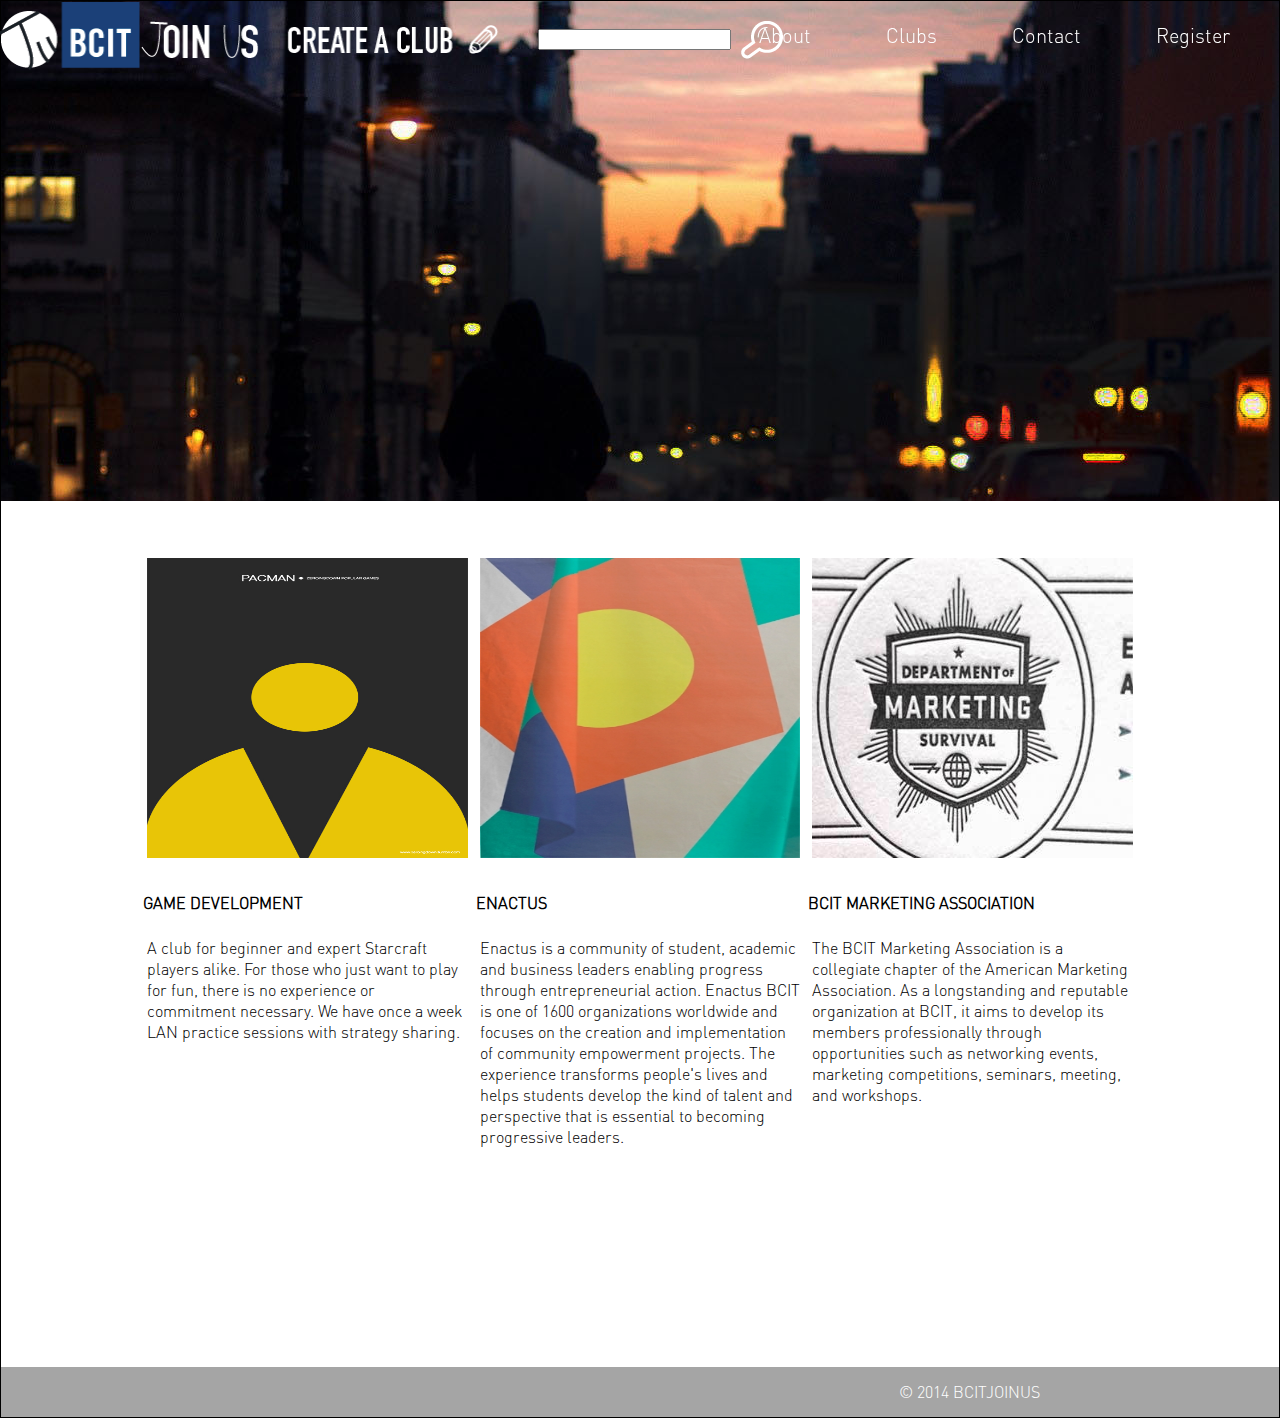
<file: index.html>
<!DOCTYPE HTML >

<html lang="en">
	<head>
		<meta http-equiv="Content-Type" content="text/html; charset=utf-8">
		<title>BCIT JoinUs</title>
		<link rel="stylesheet" href="base.css">
		<link rel="stylesheet" href="index.css">

	</head>

	<body>

		<div id="slideshow">
			<div id ="slideshow-content">
				<!-- header div !-->
				<div id="header">
					<div id="header-content">
						<ul id="header-links">
							<li><a href="index.html"><img class="header-button" src="images/bcit_joinus_logo_test-01.png" alt="logo"/></a></li>
							<li><a id="hover-create" href="createAClub.html"><img class="header-button" onmouseover="changeImage()" src="images/createclub_button_test-02.png" alt=""></a></li>
							<li><form id="test-form" method="get" action="http://www.google.com">
									<input type="text" class="test-form-input" name="test" size="21" maxlength="120"><input id="search" type="image" src="images/search_icon.png" alt="search">
								</form>
							</li>
						</ul>
					</div>
				    <div id = "navbar">
                        <nav id = "navbar-content">
                            <ul>
                                <li><a href="form.html">Register</a></li>	
                                <li><a href="contact.html">Contact</a></li>
                                <li><a href="CategoriesClubs_modified.html">Clubs</a></li>
                                <li><a href="about.html">About</a></li>
                            </ul>
                        </nav>
                    </div>			
				</div>
			</div>
		</div>
		
		<!-- Container ID !-->
		<div id ="container">
			<div id="featured-pics"> 
				<table>
					<colgroup>
						<col span="3">
					</colgroup>
						<tr>
							<td><a href="clubpage.html"><img class="index-images" src = "images/gamedev_index.jpg" alt=""></a></td>
							<td><a href="clubpage.html"><img class="index-images" src = "images/column2_test.jpg" alt=""></a></td>
							<td><a href="clubpage.html"><img class="index-images" src = "images/column3_test.jpg" alt=""></a></td>
						 </tr>
				</table>
				<!-- Column content !-->
				<div id="featured-clubs">
					<table>
						<colgroup>
							<col span="3">
						</colgroup>
							<!-- Featured Clubs headers !-->
							<tr>
								<th>GAME DEVELOPMENT</th>
								<th>ENACTUS</th>
								<th>BCIT MARKETING ASSOCIATION</th>
							</tr>
							<!-- Featured Clubs Content !-->
							<tr>
								<td><p>A club for beginner and expert Starcraft players alike. For those who just want to play for fun, 
									   there is no experience or commitment necessary. We have once a week LAN practice sessions with 
									   strategy sharing.</p></td>
								<td><p>Enactus is a community of student, academic and business leaders enabling progress through entrepreneurial action. 
										Enactus BCIT is one of 1600 organizations worldwide and focuses on the creation and implementation of community empowerment projects. 
										The experience transforms people's lives and helps students develop the kind of talent and perspective that is essential to becoming 
										progressive leaders.</p></td>
								<td><p>The BCIT Marketing Association is a collegiate chapter of the American Marketing Association. As a longstanding and reputable organization 
										at BCIT, it aims to develop its members professionally through opportunities such as networking events, marketing competitions, seminars, meeting, 
										and workshops.</p></td>
							</tr>
					</table>
				</div>		
			</div>
		</div>
			
		<!-- Footer !-->
        <div id="footer">
            <div id="footer-content">
                <p>&copy; 2014 BCITJOINUS</p>
            </div>
        </div>

	</body>
</html>
</file>
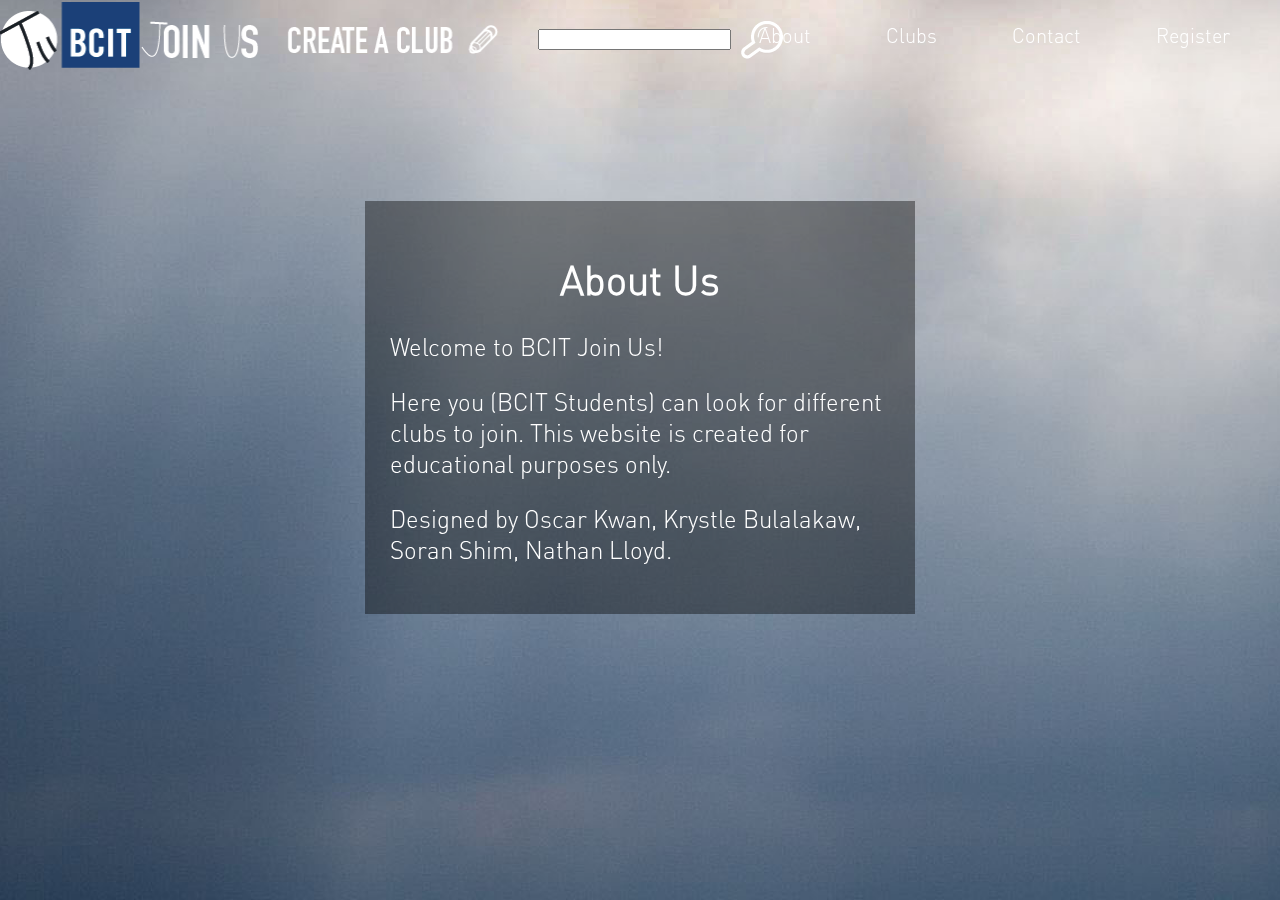
<file: about.html>
<!DOCTYPE HTML >

<html lang="en">
	<head>
		<meta http-equiv="Content-Type" content="text/html; charset=utf-8">
		<title>BCIT JoinUs</title>
		<link rel="stylesheet" href="base.css">
		<link rel="stylesheet" href="about.css">
	</head>

	<body>
		<div id="bg">
			<div id ="slideshow-content">
				<div id="header">
					<div id="header-content">
						<ul id="header-links">
							<li><a href="index.html"><img class="header-button" src="images/bcit_joinus_logo_test-01.png" alt=""></a></li>
							<li><a id="hover-create" href="createAClub.html"><img class="header-button" src="images/createclub_button_test-02.png" alt=""></a></li>
							<li><form id="test-form" method="get" action="http://www.google.com">
									<input type="text" class="test-form-input" name="test" size="21" maxlength="120"><input id="search" type="image" src="images/search_icon.png" alt="search">
								</form>
							</li>
						</ul>
					</div>
					<div id = "navbar">
						<nav id = "navbar-content">
							<ul>
                                <li><a href="form.html">Register</a></li>
								<li><a href="contact.html">Contact</a></li>
								<li><a href="CategoriesClubs_modified.html">Clubs</a></li>
								<li><a href="about.html">About</a></li>
							</ul>
						</nav>
					</div>			
				</div>
			</div>
		</div>
		<!-- Container ID !-->
		<div id ="container">
			<div id = "about">
				<h1>About Us</h1>
				<p>Welcome to BCIT Join Us!</p> 
				<p>Here you (BCIT Students) can look for different clubs to join. This website is created for educational purposes only.</p>
				<p>Designed by Oscar Kwan, Krystle Bulalakaw, Soran Shim, Nathan Lloyd.</p>
			</div>
		</div>
		<!-- Footer 
        <div id="footer">
            <div id="footer-content">
                <p>&copy; 2014 BCITJOINUS</p>
            </div>
        </div>!-->

	</body>
</html>
</file>
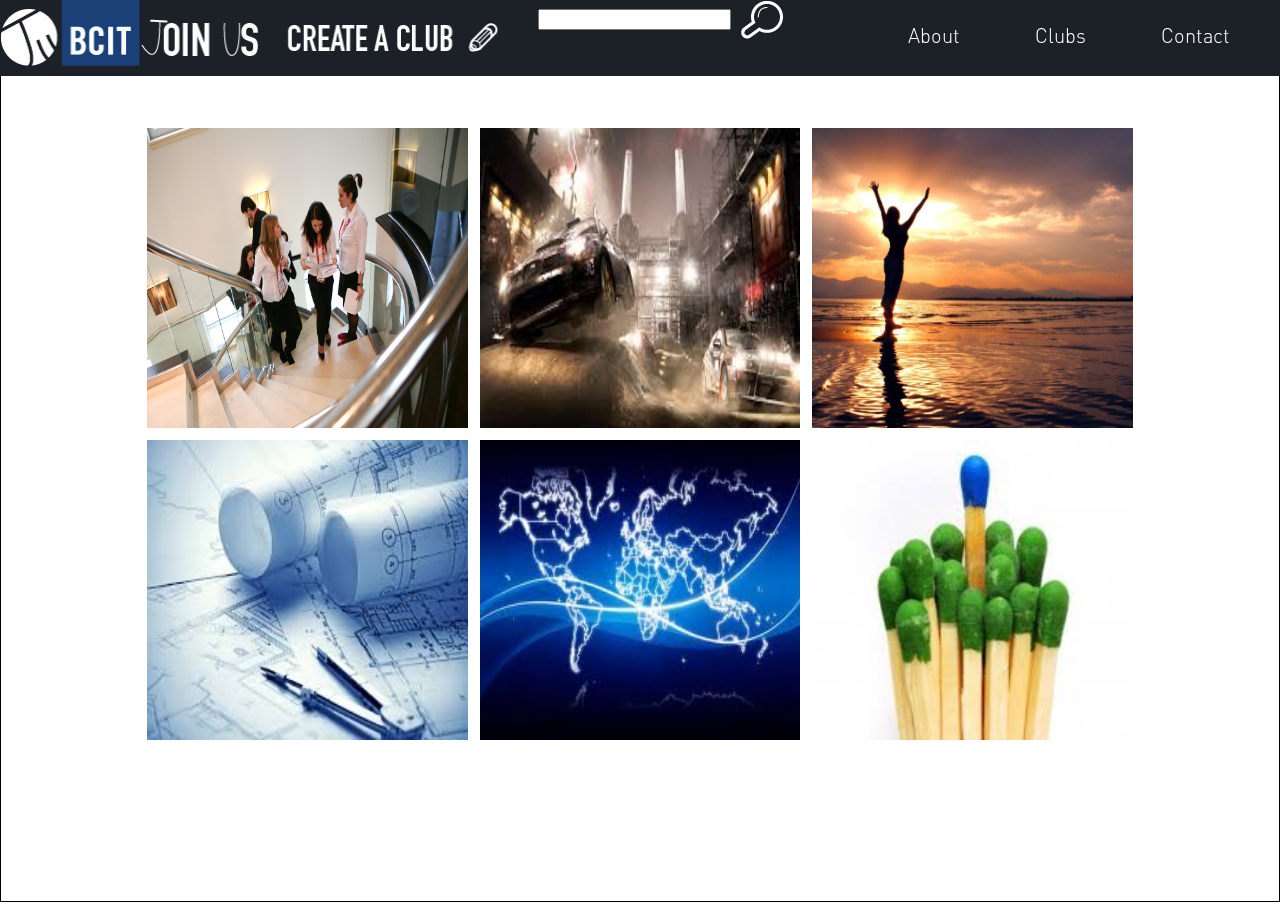
<file: CategoriesClubs.html>
<! DOCTYPE HTML >

<html lang="en">
	<head>
		<meta http-equiv="Content-Type" content="text/html; charset=utf-8">
		<title>BCIT JoinUs</title>
		<link rel="stylesheet" href="CategoriesClubs.css">
		<link rel="stylesheet" href="base.css">
		<link rel="stylesheet" href="header_reset.css">
	</head>

	<body>
		<div id="header">
			<div id="header-content">
				<ul id="header-links">
					<li><a href="index.html"><img class="header-button" src="images/bcit_joinus_logo_test-01.png" alt=""></a></li>
					<li><a id="hover-create" href=#><img class="header-button" src="images/createclub_button_test-02.png" alt=""></a></li>
					<li><form id="test-form" method="get" action="http://www.google.com">
							<input type="text" class="test-form-input" name="test" size="21" maxlength="120"><input id="search" type="image" src="images/search_icon.png" alt="search">
						</form>
					</li>
				</ul>
			</div>
			<div id = "navbar">
				<nav id = "navbar-content">
					<ul>	
						<li><a href="#">Contact</a></li>
						<li><a href="#">Clubs</a></li>
						<li><a href="#">About</a></li>
					</ul>
				</nav>
			</div>			
		</div>

	
		<div id ="container">
			<div id="content">
				<table>
					<colgroup>
						<col span="3">
					</colgroup>
						<tr>
							<td><img class="index-images" src = "images/business_category.jpg" alt=""></td>
							<td><img class="index-images" src = "contents/gaming.jpg" alt=""></td>
							<td><img class="index-images" src = "contents/Religious2.jpg" alt=""></td>
						</tr>
						<tr>
							<td><img class="index-images" src = "contents/engineering.jpg" alt=""></td>
							<td><img class="index-images" src = "contents/international.png" alt=""></td>
							<td><img class="index-images" src = "contents/others.jpg" alt=""w></td>
						</tr>
				</table>
			</div>
		</div>	

		
		<div class="footer">
		</div>


	</body>
</html>
</file>
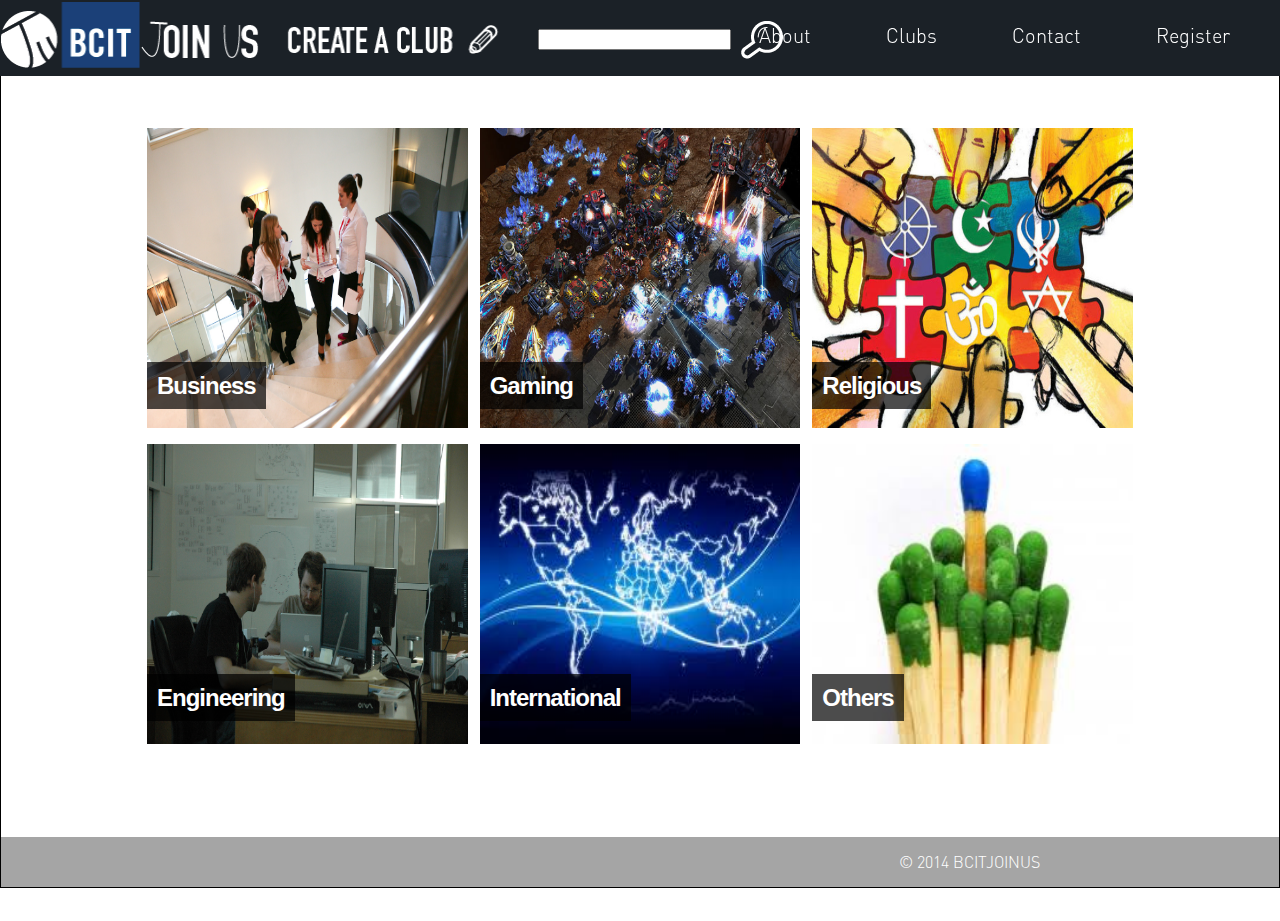
<file: CategoriesClubs_modified.html>
<!DOCTYPE HTML>

<html lang="en">
	<head>
		<meta http-equiv="Content-Type" content="text/html; charset=utf-8">
		<title>BCIT JoinUs</title>
		<link rel="stylesheet" href="CategoriesClubs.css">
		<link rel="stylesheet" href="base.css">
		<link rel="stylesheet" href="header_reset.css">
	</head>

	<body>
        <div id="header">
            <div id="header-content">
                <ul id="header-links">
                    <li><a href="index.html"><img class="header-button" src="images/bcit_joinus_logo_test-01.png" alt=""/></a></li>
                    <li><a id="hover-create" href="createAClub.html"><img class="header-button" src="images/createclub_button_test-02.png" alt=""></a></li>
                    <li><form id="test-form" method="get" action="http://www.google.com">
                            <input type="text" class="test-form-input" name="test" size="21" maxlength="120"><input id="search" type="image" src="images/search_icon.png" alt="search">
                        </form>
                    </li>
                </ul>
            </div>
            <div id = "navbar">
                <nav id = "navbar-content">
                    <ul>
                        <li><a href="form.html">Register</a></li>
                        <li><a href="contact.html">Contact</a></li>
                        <li><a href="CategoriesClubs_modified.html">Clubs</a></li>
                        <li><a href="about.html">About</a></li>
                    </ul>
                </nav>
            </div>			
        </div>
	
		<div id ="container">
			<div id="content">
				<table>
					<colgroup>
						<col span="3">
					</colgroup>
						<tr>
							<td><a href="#"><img class="index-images" src = "images/business_category.jpg" alt =""></a></td>
							<td><img class="index-images" src = "images/starcraft.jpg" alt =""></td>
							<td><img class="index-images" src = "images/religion.jpg" alt =""></td>
						</tr>
						<tr>
							<td><img class="index-images" src = "images/engineer.jpg" alt =""></td>
							<td><img class="index-images" src = "contents/international.png" alt =""></td>
							<td><a href="clubpage.html"><img class="index-images" src = "contents/others.jpg" alt =""></a></td>
						</tr>
				</table>
				<table id = "category-title">
					<colgroup>
						<col span="3">
					</colgroup>
						<tr>
							<td class = "titles"><a href="#"><h2><span>Business</span></h2></a></td>
							<td class = "titles"><a href="#"><h2><span>Gaming</span></h2></a></td>	
							<td class = "titles"><a href="#"><h2><span>Religious</span></h2></a></td>	
						</tr>
						<tr>
							<td class = "titles"><a href="#"><h2><span>Engineering</span></h2></a></td>
							<td class = "titles"><a href="#"><h2><span>International</span></h2></a></td>
							<td class = "titles"><a href="#"><h2><span>Others</span></h2></a></td>
						</tr>
				</table>
			</div>	
		</div>
		
		<!-- Footer !-->
        <div id="footer">
            <div id="footer-content">
                <p>&copy; 2014 BCITJOINUS</p>
            </div>
        </div>

	</body>
</html>
</file>
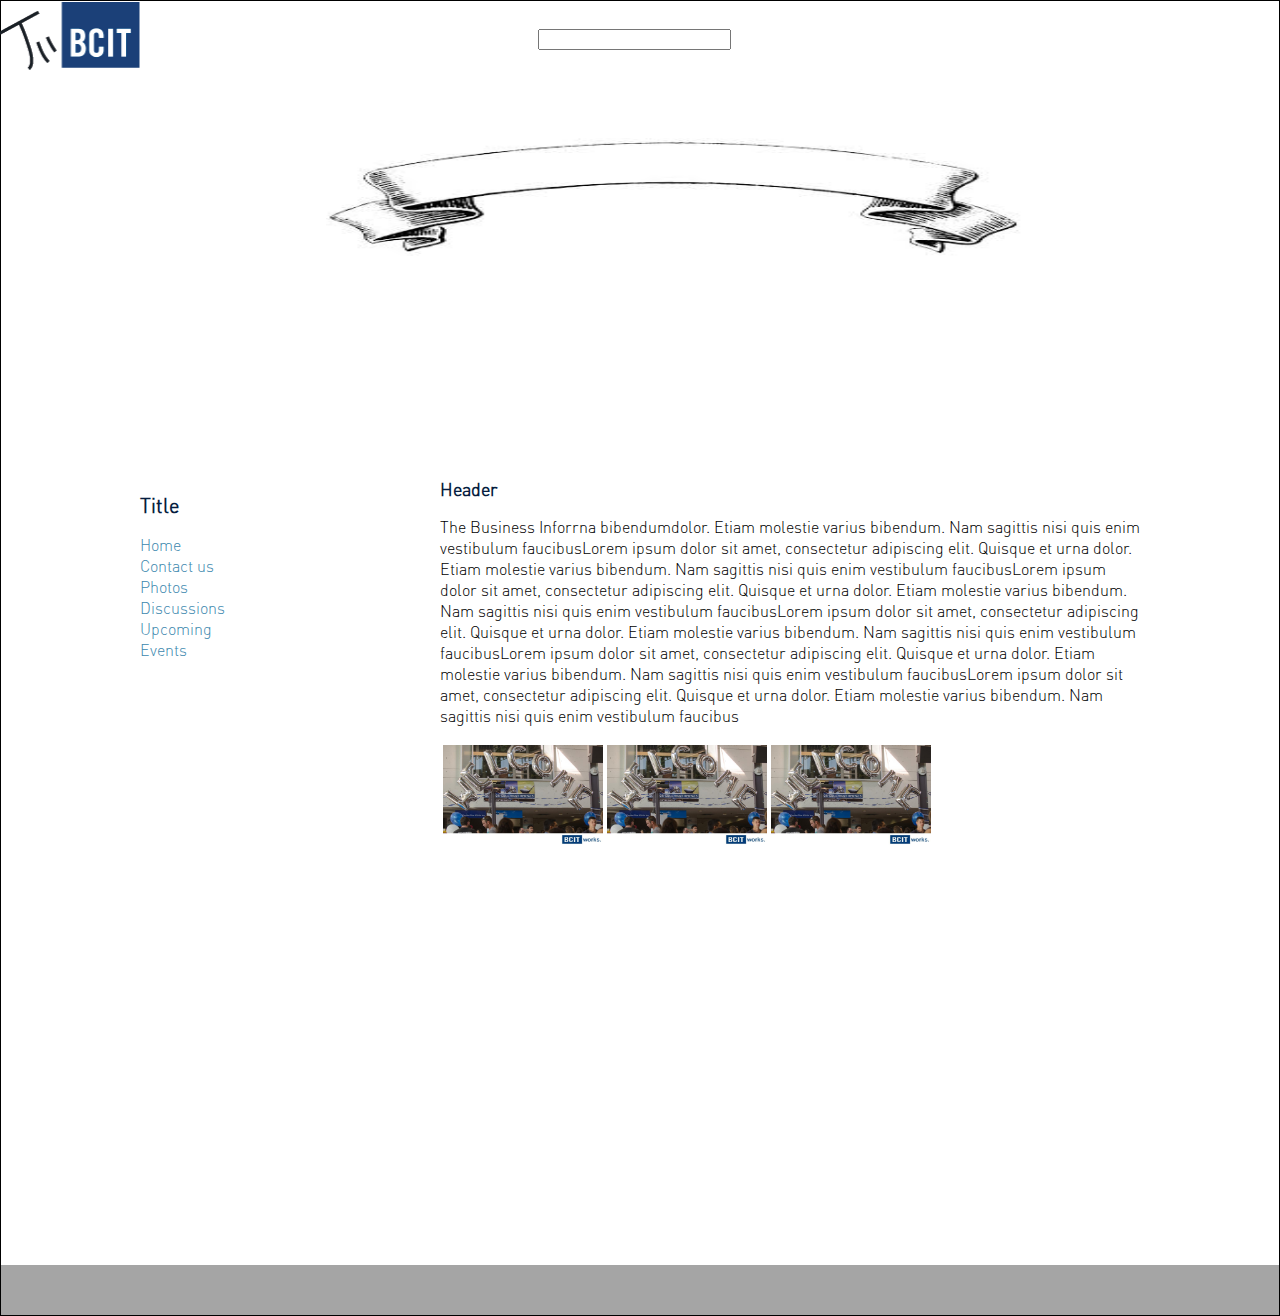
<file: clubpage.html>
<!DOCTYPE HTML >

<html lang="en">
	<head>
		<meta http-equiv="Content-Type" content="text/html; charset=utf-8">
		<title>BCIT JoinUs</title>
		<link rel="stylesheet" href="header_reset.css">
		<link rel="stylesheet" href="base.css">
		<link rel="stylesheet" href="clubpage.css">
	</head>

	<body>
        <div id="header">
            <div id="header-content">
                <ul id="header-links">
                    <li><a href="index.html"><img class="header-button" src="images/bcit_joinus_logo_test-01.png" alt=""/></a></li>
                    <li><a id="hover-create" href="createAClub.html"><img class="header-button" src="images/createclub_button_test-02.png" alt=""></a></li>
                    <li><form id="test-form" method="get" action="http://www.google.com">
                            <input type="text" class="test-form-input" name="test" size="21" maxlength="120"><input id="search" type="image" src="images/search_icon.png" alt="search">
                        </form>
                    </li>
                </ul>
            </div>
            <div id = "navbar">
                <nav id = "navbar-content">
                    <ul>	
                        <li><a href="contact.html">Contact</a></li>
                        <li><a href="CategoriesClubs_modified.html">Clubs</a></li>
                        <li><a href="about.html">About</a></li>
                    </ul>
                </nav>
            </div>			
        </div>


		<div id="banner">
			<div id ="banner-content">
				<img src="contents/banner.jpg" width="700" height="130" class="top" alt="">
				<!-- <img banner"></img> -->
			</div>
		</div>
		
		<div id ="container">
			<div id="content">
				<div id="left">
					<div id="left-content">
						<div id ="navbar2">
							
								<ul>
									<li><h2>Title</h2></li>
									<li><a href="#">Home</a></li>
									<li><a href="#">Contact us</a></li>
									<li><a href="#">Photos</a></li>
									<li><a href="#">Discussions</a></li>
									<li><a href="#">Upcoming Events</a></li>
								</ul>		
							
						</div>
					</div>
				</div>
			
				<div id="right">
					<div id="right-content">
					<h1> Header</h1>
					<p>The Business Inforrna bibendumdolor. Etiam molestie varius bibendum. Nam sagittis nisi quis enim vestibulum faucibusLorem ipsum dolor sit amet, consectetur adipiscing elit. Quisque et urna dolor. Etiam molestie varius bibendum. Nam sagittis nisi quis enim vestibulum faucibusLorem ipsum dolor sit amet, consectetur adipiscing elit. Quisque et urna dolor. Etiam molestie varius bibendum. Nam sagittis nisi quis enim vestibulum faucibusLorem ipsum dolor sit amet, consectetur adipiscing elit. Quisque et urna dolor. Etiam molestie varius bibendum. Nam sagittis nisi quis enim vestibulum faucibusLorem ipsum dolor sit amet, consectetur adipiscing elit. Quisque et urna dolor. Etiam molestie varius bibendum. Nam sagittis nisi quis enim vestibulum faucibusLorem ipsum dolor sit amet, consectetur adipiscing elit. Quisque et urna dolor. Etiam molestie varius bibendum. Nam sagittis nisi quis enim vestibulum faucibus</p>
	
						<table class="club-categories">
							<tr>
								<td><img src="contents/Club_image/C10(BITMAN).jpg" width="160" height="100" class="bottom" alt=""></td>
								<td><img src="contents/Club_image/C10(BITMAN).jpg" width="160" height="100" class="bottom" alt=""></td>
								<td><img src="contents/Club_image/C10(BITMAN).jpg" width="160" height="100" class="bottom" alt=""></td> 
							</tr>
						</table>						
					</div>
				</div>
			</div>
		</div>	
		<div id="footer">
		
		</div>			
	</body>
</html>
</file>
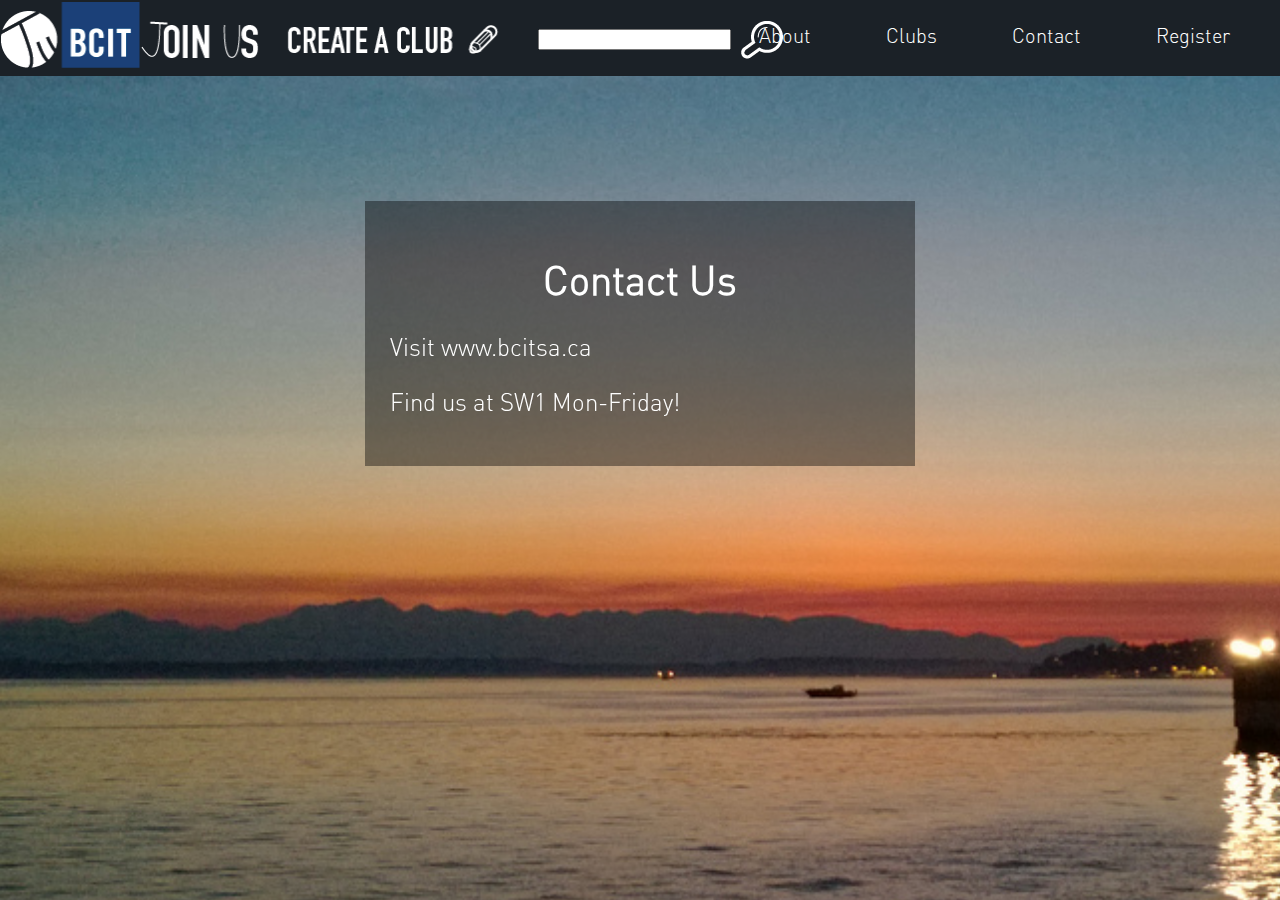
<file: contact.html>
<!DOCTYPE HTML >

<html lang="en">
	<head>
		<meta http-equiv="Content-Type" content="text/html; charset=utf-8">
		<title>BCIT JoinUs</title>
		<link rel="stylesheet" href="base.css">
		<link rel="stylesheet" href="contact.css">
        <link rel="stylesheet" href="header_reset.css">
	</head>

	<body>
		<div id="bg">
			<div id ="slideshow-content">
                <div id="header">
					<div id="header-content">
						<ul id="header-links">
							<li><a href="index.html"><img class="header-button" src="images/bcit_joinus_logo_test-01.png" alt="" /></a></li>
							<li><a id="hover-create" href="createAClub.html"><img class="header-button" src="images/createclub_button_test-02.png" alt=""></a></li>
							<li><form id="test-form" method="get" action="http://www.google.com">
									<input type="text" class="test-form-input" name="test" size="21" maxlength="120"><input id="search" type="image" src="images/search_icon.png" alt="search">
								</form>
							</li>
						</ul>
					</div>
                    <div id = "navbar">
                        <nav id = "navbar-content">
                            <ul>
                                <li><a href="form.html">Register</a></li>
                                <li><a href="contact.html">Contact</a></li>
                                <li><a href="CategoriesClubs_modified.html">Clubs</a></li>
                                <li><a href="about.html">About</a></li>
                            </ul>
                        </nav>
                    </div>			
				</div>
            </div>
        </div>
		<!-- Container ID !-->
		<div id ="container">
			<div id = "contact">
				<h1>Contact Us</h1>
				<p>Visit www.bcitsa.ca<p> 
				<p>Find us at SW1 Mon-Friday!<p>
			</div>
		</div>
		<!-- Footer 
        <div id="footer">
            <div id="footer-content">
                <p>&copy; 2014 BCITJOINUS</p>
            </div>
        </div>!-->

	</body>
</html>
</file>
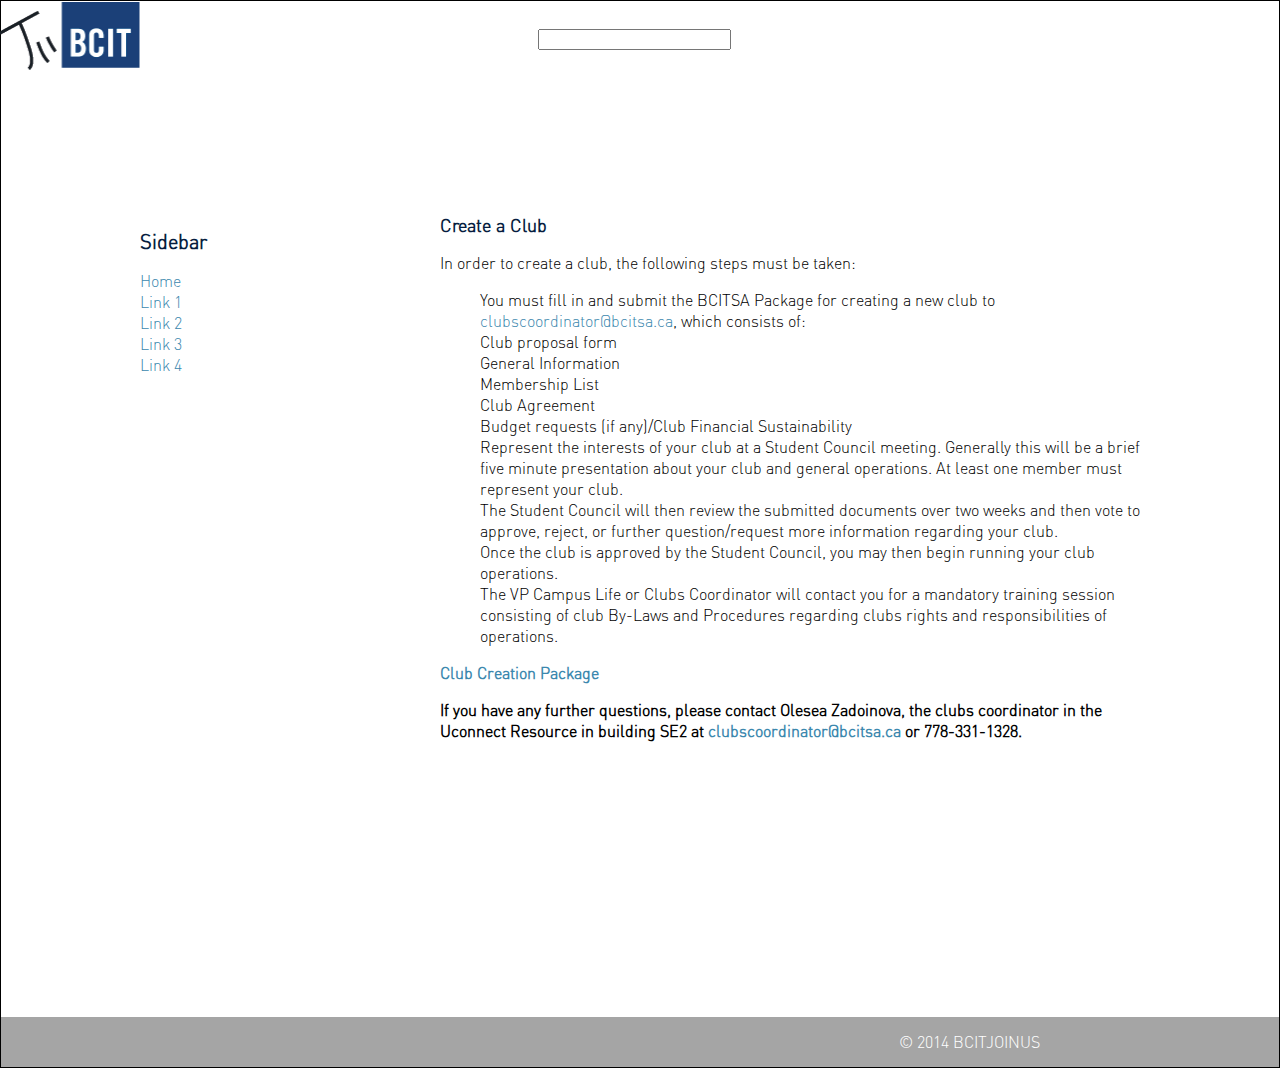
<file: createAClub.html>
<!DOCTYPE HTML>

<html lang="en">
	<head>
		<meta http-equiv="Content-Type" content="text/html; charset=utf-8">	
		<title>Create A Club</title>
		<link rel="stylesheet" href="header_reset.css">
		<link rel="stylesheet" href="base.css">
		<link rel="stylesheet" href="clubpage.css">
	</head>
	
	<body>
        <div id="header">
            <div id="header-content">
                <ul id="header-links">
                    <li><a href="index.html"><img class="header-button" src="images/bcit_joinus_logo_test-01.png" alt="logo"/></a></li>
                    <li><a id="hover-create" href="createAClub.html"><img class="header-button" src="images/createclub_button_test-02.png" alt=""></a></li>
                    <li><form id="test-form" method="get" action="http://www.google.com">
                            <input type="text" class="test-form-input" name="test" size="21" maxlength="120"><input id="search" type="image" src="images/search_icon.png" alt="search">
                        </form>
                    </li>
                </ul>
            </div>
            <div id = "navbar">
                <nav id = "navbar-content">
                    <ul>
                        <li><a href="form.html">Register</a></li>	
                        <li><a href="contact.html">Contact</a></li>
                        <li><a href="CategoriesClubs_modified.html">Clubs</a></li>
                        <li><a href="about.html">About</a></li>
                    </ul>
                </nav>
            </div>			
        </div>

		<div id ="container">
			<div id="content">
				<div id="left">
					<div id="left-content">
						<div id ="navbar2">
							
								<ul>
									<li><h2>Sidebar</h2></li>
									<li><a href="#">Home</a></li>
									<li><a href="#">Link 1</a></li>
									<li><a href="#">Link 2</a></li>
									<li><a href="#">Link 3</a></li>
									<li><a href="#">Link 4</a></li>
								</ul>		
							
						</div>
					</div>
				</div>
			
				<div id="right">
					<div id="right-content">
					<h1> Create a Club</h1>
						<p>In order to create a club, the following steps must be taken:</p>
						<ol>
							<li>You must fill in and submit the BCITSA Package for creating a new club to 
								<a href="mailto:clubscoordinator@bcitsa.ca">clubscoordinator@bcitsa.ca</a>, which consists of:
								<ul>
									<li>Club proposal form</li>
									<li>General Information</li>
									<li>Membership List</li>
									<li>Club Agreement</li>
									<li>Budget requests (if any)/Club Financial Sustainability</li>
								</ul>
							</li>
							<li>Represent the interests of your club at a Student Council meeting. Generally this will 
								be a brief five minute presentation about your club and general operations. At least one 
								member must represent your club.</li>
							<li>The Student Council will then review the submitted documents over two weeks and then vote 
								to approve, reject, or further question/request more information regarding your club.</li>
							<li>Once the club is approved by the Student Council, you may then begin running your club operations.</li>
							<li>The VP Campus Life or Clubs Coordinator will contact you for a mandatory training session consisting of 
								club By-Laws and Procedures regarding clubs rights and responsibilities of operations.</li>
						</ol>
						<a href="http://students.bcitdev.com/A00847688/Club-Package.pdf" target="Package"><b>Club Creation Package</b></a>
						<p><b>If you have any further questions, please contact Olesea Zadoinova, the clubs coordinator in the Uconnect 
							Resource in building SE2 at <a href="mailto:clubscoordinator@bcitsa.ca">clubscoordinator@bcitsa.ca</a> or 
							778-331-1328.</b></p>					
					</div>
				</div>
			</div>
		</div>	
		<div id="footer">
			<div id="footer-content">
				<p>&copy; 2014 BCITJOINUS</p>
			</div>
		</div>
	</body>
</html>
</file>
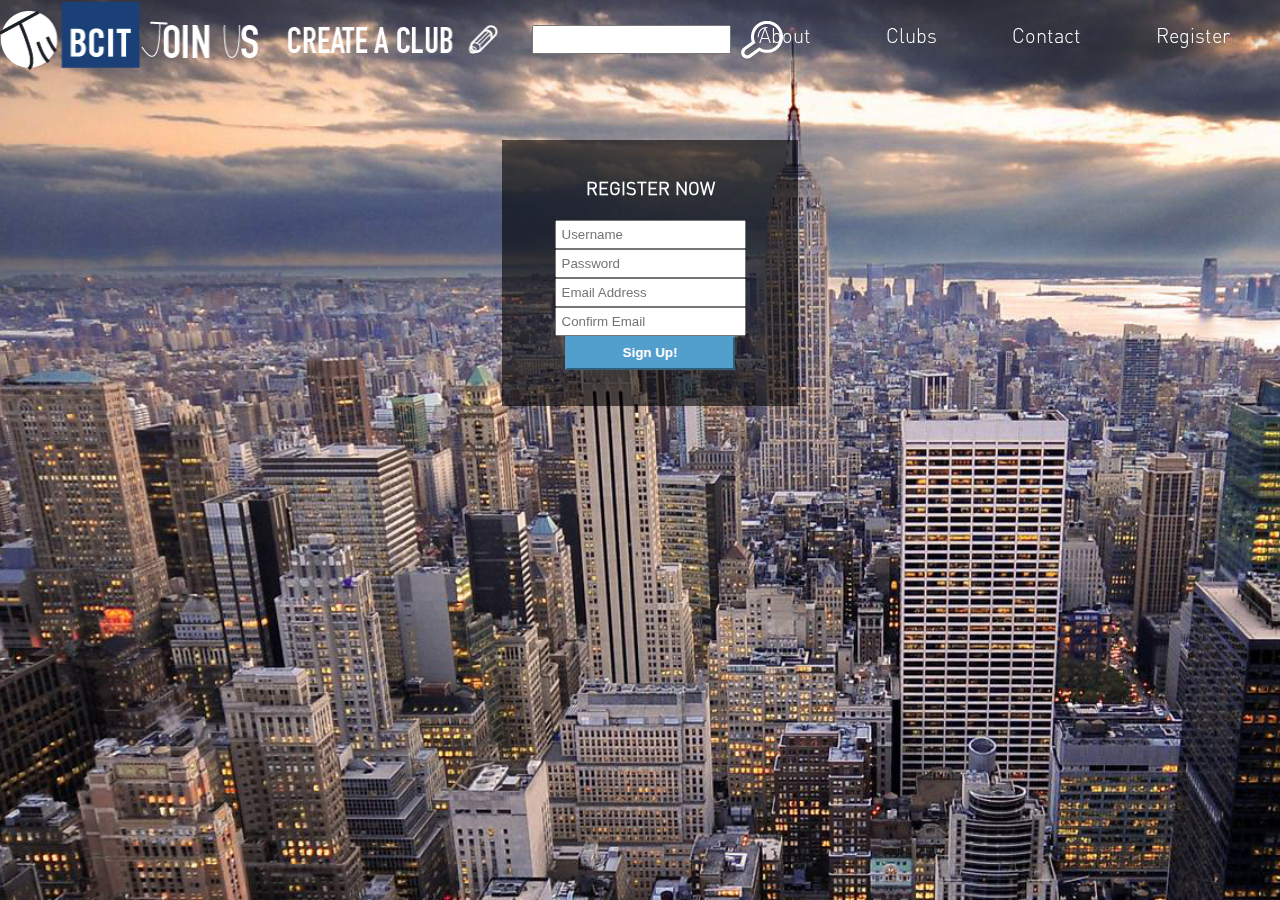
<file: form.html>
<!DOCTYPE HTML >

<html lang="en">
	<head>
		<meta http-equiv="Content-Type" content="text/html; charset=utf-8">
		<title>BCIT JoinUs</title>
		<link rel="stylesheet" href="base.css">
		<link rel="stylesheet" href="formPage.css">
		
	<script type="text/javascript" src="validation.js"></script>
    
	</head>

	<body>
		<!-- background div !-->
		<div id="bg">
			<div id ="slideshow-content">
				<!-- header div !-->
				<div id="header">
					<div id="header-content">
						<ul id="header-links">
							<li><a href="index.html"><img class="header-button" src="images/bcit_joinus_logo_test-01.png" alt="logo"/></a></li>
							<li><a id="hover-create" href="createAClub.html"><img class="header-button" src="images/createclub_button_test-02.png" alt=""></a></li>
							<li><form id="test-form" method="get" action="http://www.google.com">
									<input type="text" class="test-form-input" name="test" size="21" maxlength="120"><input id="search" type="image" src="images/search_icon.png" alt="search">
								</form>
							</li>
						</ul>
					</div>
					<!-- navbar div inside header div!-->
				    <div id = "navbar">
                        <nav id = "navbar-content">
                            <ul>
                                <li><a href="form.html">Register</a></li>	
                                <li><a href="contact.html">Contact</a></li>
                                <li><a href="CategoriesClubs_modified.html">Clubs</a></li>
                                <li><a href="about.html">About</a></li>
                            </ul>
                        </nav>
					<!-- Form with action to specified location!-->
					<div class="form_container with_bg no_heading">
						<form method="post" name ="myForm" action="http://webdevfoundations.net/scripts/formdemo.asp" class="form-content">
							<fieldset>
								<h1>REGISTER NOW</h1>
								<label>
									<input type="text" id="txtUsername" name="username" placeholder="Username" required
                                           onblur="warnInvalid('txtUsername', /^[a-z0-9_-]{3,15}$/, 'Username invalid.')">
								</label>
								<label>
									<input type="password" id="txtPassword" name="password" placeholder="Password" required
                                           onblur="warnInvalid('txtPassword', /^.*(?=.{4,10})(?=.*\d)(?=.*[a-zA-Z]).*$/, 'Password must contain at least one digit, one upper or lowercase character, and be 4-10 characters long.')">
								</label>
								<label>
									<input type="email" id="txtEmail_0" name="email" placeholder="Email Address" required
                                           onblur="warnInvalid('txtEmail_0', /\b[A-Z0-9._-]+@[A-Z0-9.-]+\.[A-Z]{2,4}\b/, 'Invalid email address.')">
								</label>
								<label>
									<input type="email" id="txtEmail_1" name="confirmEmail" placeholder="Confirm Email"
                                           onblur="confirmValues('txtEmail_0', 'txtEmail_1', 'Email')">
								</label>
									<button type ="submit" class="sign_up">Sign Up!</button>
							</fieldset>
						</form>
					</div>
				</div>			
			</div>
		</div>
		<!-- Container ID !-->
		<div id ="container">
		</div>
		<!-- Footer 
        <div id="footer">
            <div id="footer-content">
                <p>&copy; 2014 BCITJOINUS</p>
            </div>
        </div>!-->

	</body>
</html>
</file>
<file: base.css>
/*import Din Pro font */
@font-face{
	font-family: "Din Pro";
	src: url(DINPro-Light.otf) format("truetype");
}

body {
	font-family: "Din Pro", Verdana, Helvetica, "sans serif";
	margin: auto 0;
    padding: 0;
	color: black;
	border: 1px solid;
    height: 100%;
    position: relative;
}

/*resets lists indents*/
ul {
	margin: 0;
	padding: 0;	
}
li {
	margin: 0;
	padding: 0;
}

/* header text */
h1 {
	font-size: 18px;
}
/*wrapper box for content*/
#container {
	width: 1000px;
	min-height: 800px;
	position: relative;
	margin-left: auto;
	margin-right: auto;
}
/*header and its contents*/
#header {
	z-index: 5;
	margin: auto 0;
	display: block;
	width: 100%;
	height: 76px;
	position: fixed;
	top: 0;
	left: 0;
	right: 0;
	background-color:transparent;
}

#header-content {
	vertical-align:middle;
	width: 800px;
	line-height:75px;
}

.header-button {
    height: 75px;
    width: 100%;
    vertical-align: middle;
}
/* header unordered list */
#header-links  ul {
	list-style-type:none;
}
#header-links li {
	display:inline-block;
	float: left;
	text-align:center;
	padding: 0;	
	width: 33%;
}

/*navbar which contains Home, Clubs, Go*/
#navbar{
    z-index: 4;
	display: block;
	width: 100%;
	text-align: center;
	position:fixed;
	height: 50px;
	line-height: 0;
	top:15px;
}

#search {
	padding-left: 10px;
	vertical-align: middle;
}
/* pseudoclass for hover behaviour */
#navbar li:hover {
	border: 1px solid white;
}

/* navbar unordered list */
#navbar-content ul li {
	list-style:none !important;
	text-decoration:none;
    list-style: none; 
	line-height:2;
	padding-right: 25px;
	padding-left: 25px;
	margin-right: 25px;
	float:right;
}

#navbar-content
{
	margin: 0 auto;
}

#navbar-content ul {
	padding:0;
	margin:0;
}

#navbar-content ul li a 
{
	font-size:20px;
	text-decoration:none;
    color:white;
}
/*slideshow and its contents*/
#slideshow {
	position: absolute;
	z-index: 1;
	height: 500px;
	width: 100%;
	left: 0;
	right: 0;
    background:url(images/index_slide_test.jpg) no-repeat;
	background-position:top;
}

#testimg {
	width: 100%;
	max-height: 100%;
	display:block;
    padding: 0;
}
#slideshow-content{
	text-align: center;
}

/* footer */
#footer {
    background-color: #a5a5a5;
	display: block;
	clear: both;
    position: relative;
	height: 50px;
	bottom: 0;
    margin-bottom: 0;
}

#footer-content {
    vertical-align: middle;
    width: 800px;
    line-height: 50px;
    text-align: right;
    margin: auto;
    color: white;
}
</file>
<file: index.css>
/* creates 3 evenly columns */
#featured-pics {
	position: relative;
	margin-top: 550px;
	height: 50px;
}
#featured-pics-content {
	float: left;
	width: 100%;
}
.featured-column {
	float: left;
	text-align: left;
	width: 33.3%;
	height: 300px;   
	padding-bottom: 15px;
	
}
#featured-clubs {
	position:relative;
	margin-top:20px;
	height: 100px;
}
#featured-clubs-content{
	float: left;
	width: 100%;
}


/*images*/

.index-images {
	width: 100%;
	height: 100%;
	
}


/*table*/

table {
	width: 100%;
	border-collapse:separate;
}

td {
	width: 33%;
	height: 300px;
	padding: 5px;
	vertical-align:top;
}

th {
	vertical-align:top;
	text-align:left;	
}
</file>
<file: about.css>
/* about content */	
#about {
	position: relative;
	text-align:left;
	top: 200px;
	margin: 0 auto;
	width: 500px;
	background-color:rgba(0,0,0,0.4);
	z-index: 999;
	padding: 25px;
}

/* text styles */
h1 {
	color: white;
	text-align: center;
	font-size: 40px;
}

p {
	color:white;
	font-size: 24px;
}

/* create a full background image */
#bg {
	position: fixed;
	background-size: cover;
	background-image: url(images/about-bg.jpg);
	top: -30%;
	left: -50%; 
	width: 200%; 
	height: 200%;
}

#slideshow img {
	position: absolute; 
	top: 0; 
	left: 0; 
	right: 0; 
	bottom: 0; 
	margin: auto; 
	min-width: 50%;
	min-height: 50%;
}

#navbar {
	right:0;
}

#header {
	left:0;
}
#header-content{
	width: 800px;
	left:0;
}
</file>
<file: CategoriesClubs.css>
/* Soran's part */

#container{
	z-index: 1;
	top: 100px;
	position: relative;
	width: 800px;
	min-height: 100%;
	margin: 0 auto;

}
#content{
	position:relative;
	margin-top:20px;
	height: 100px;
}

/* Resets color and text decoration for links */
a {
  color:inherit;
  text-decoration: none;
}

h2 span {
	color: white; 
	font: bold 24px/45px Helvetica, Sans-Serif; 
	letter-spacing: -1px;  
	background: rgb(0, 0, 0);
	background: rgba(0, 0, 0, 0.7);
	padding: 10px; 
}

table.category-titles {
	position: absolute;
	display:inline;
	width: 100%;
	border-collapse:separate;
}

td.titles {
	width: 33%;
	padding: 5px;
	vertical-align:bottom;
}


table {
	width: 100%;
	position: absolute;
	border-collapse:separate;
}

td {
	width: 33%;
	height: 300px;
	padding: 5px;
	vertical-align:top;
}

th {
	vertical-align:top;
	text-align:left;	
}

.index-images {
	width: 100%;
	height: 100%;
	
}
</file>
<file: clubpage.css>
/* banner and its contents */
#banner{
	width: 100%;
	margin-top: 130px;
}
#banner-content{
	width: 629px;
	margin: auto;
}

/* wrapper class */
#content{	
	height: 100%;
	width: 100%;
	margin-top: 200px;
}

/* left column */
#left {
	color: #3C88AE;
	width: 25%;
	padding-top: 10px;
	float: left;
}
#left-content{
	z-index: 2;
	width: 30%;
}

/* removing color and decoration on links */
a:link
{
	text-decoration: none;
	color: #3C88AE;
}

/* right column */
#right{
	width: 70%;
	margin: 0;
	float: right;
}

li{
	list-style-type: none;
}

h1, h2, h3 {
	font-weight: bold;
    color: #061D40;
}

h2 {
	font-size: 20px;
}
</file>
<file: contact.css>
/* contact content */	
#contact {
	position: relative;
	text-align:left;
	top: 200px;
	margin: 0 auto;
	width: 500px;
	background-color:rgba(0,0,0,0.4);
	z-index: 999;
	padding: 25px;
}

/* text styles */
h1 {
	color: white;
	text-align: center;
	font-size: 40px;
}

p {
	color:white;
	font-size: 24px;
}

/* create a full background image */
#bg {
	position: fixed;
	background-size: cover;
	background-image: url(images/contact-bg.jpg);
	top: -30%;
	left: -50%; 
	width: 200%; 
	height: 200%;
}

#slideshow img {
	position: absolute; 
	top: 0; 
	left: 0; 
	right: 0; 
	bottom: 0; 
	margin: auto; 
	min-width: 50%;
	min-height: 50%;
}

#navbar {
	right:0;
}

#header {
	left:0;
}
#header-content{
	width: 800px;
	left:0;
}
</file>
<file: formPage.css>
/* create a full background image */
#bg {
	position: fixed;
	background-size: cover;
	background-image: url(images/bg-image.jpg);
	top: -30%;
	left: -50%; 
	width: 200%; 
	height: 200%;
}

h1 {
	color:white;
}

#slideshow img {
	position: absolute; 
	top: 0; 
	left: 0; 
	right: 0; 
	bottom: 0; 
	margin: auto; 
	min-width: 50%;
	min-height: 50%;
}

/* form container and content */
.form_container.with_bg {
	padding: 100px 30px 30px 50px;
	z-index:999;
}

.form_container.no_heading {
	z-index:999;
}

.form_container {
	position: relative;
	top: 50%;
	margin: 0 auto;
	width: 300px;
	z-index: 999;
}

.form-content h1 {
	padding: 30px 30px 20px 30px;
}

.form-content fieldset {
	background-color:rgba(0,0,0,0.6);
	border:none;
	height: 250px;
}

#form-box {
	z-index:9999;
	color: white;
}

/* padding for input boxes */
input {
	padding: 5px;
}

/* sign up button style */
.sign_up {
	text-align:center;
	padding-top: 5px;
	color: white;
	width: 170px;
	font-weight:bold;
	display:inline-block;
	padding:0;
	line-height: 30px;
	border-color: #529ecc;
	background: #529ecc;
}
#navbar {
	right:0;
}

#header {
	left:0;
}
#header-content{
	width: 800px;
	left:0;
}
</file>
